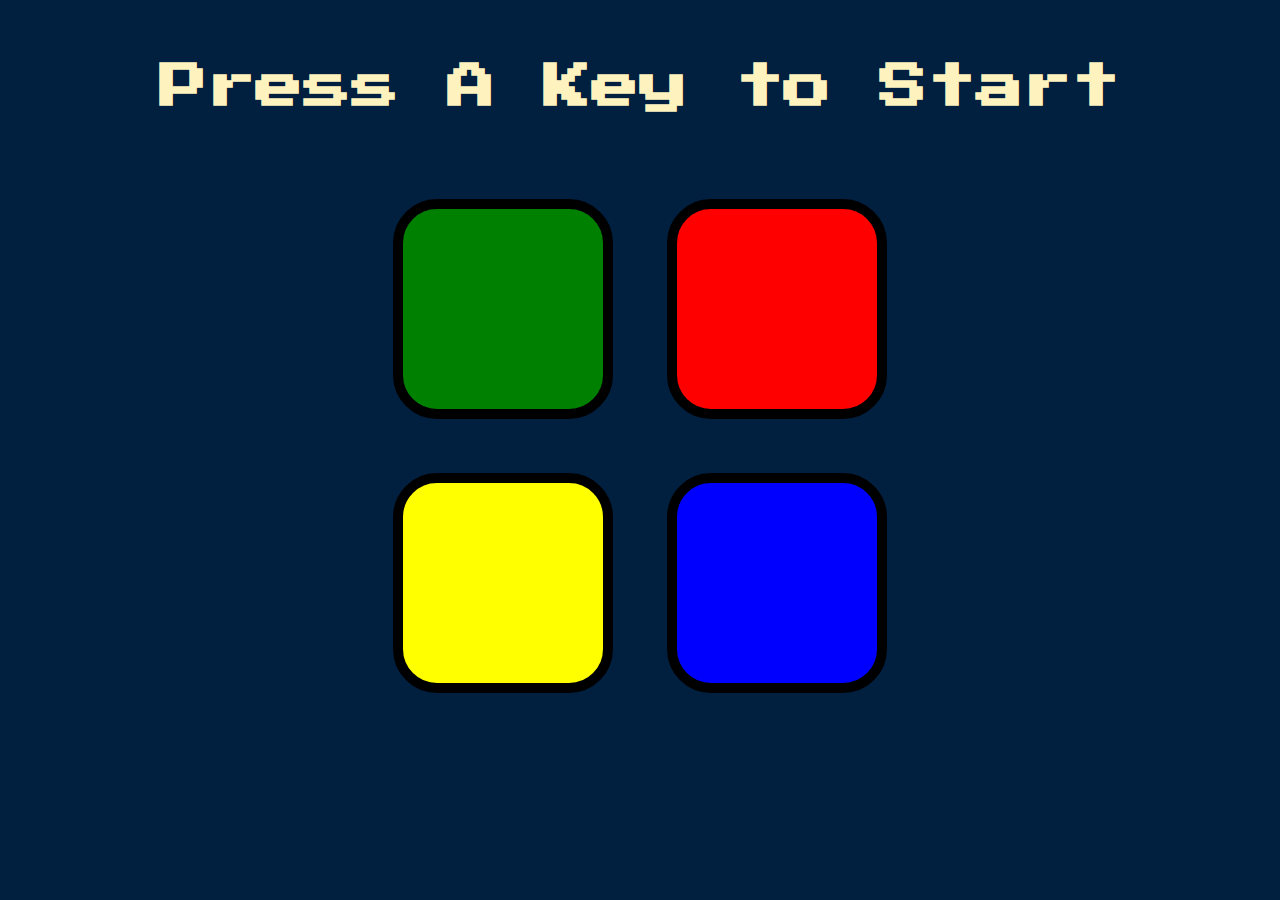
<file: index.html>
<!DOCTYPE html>
<html lang="en" dir="ltr">

<head>
  <meta charset="utf-8">
  <title>Simon</title>
  <link rel="stylesheet" href="styles.css">
  <link href="https://fonts.googleapis.com/css?family=Press+Start+2P" rel="stylesheet">
</head>

<body>
  <h1 id="level-title">Press A Key to Start</h1>
  <div class="container">
    <div lass="row">

      <div type="btn" id="green" class="btn green">

      </div>

      <div type="btn" id="red" class="btn red">

      </div>
    </div>

    <div class="row">

      <div type="btn" id="yellow" class="btn yellow">

      </div>
      <div type="btn" id="blue" class="btn blue">

      </div>

    </div>

  </div>

  <script src="https://ajax.googleapis.com/ajax/libs/jquery/3.4.1/jquery.min.js"></script>
<script src="game.js" charset="utf-8"></script>


</body>

</html>
</file>
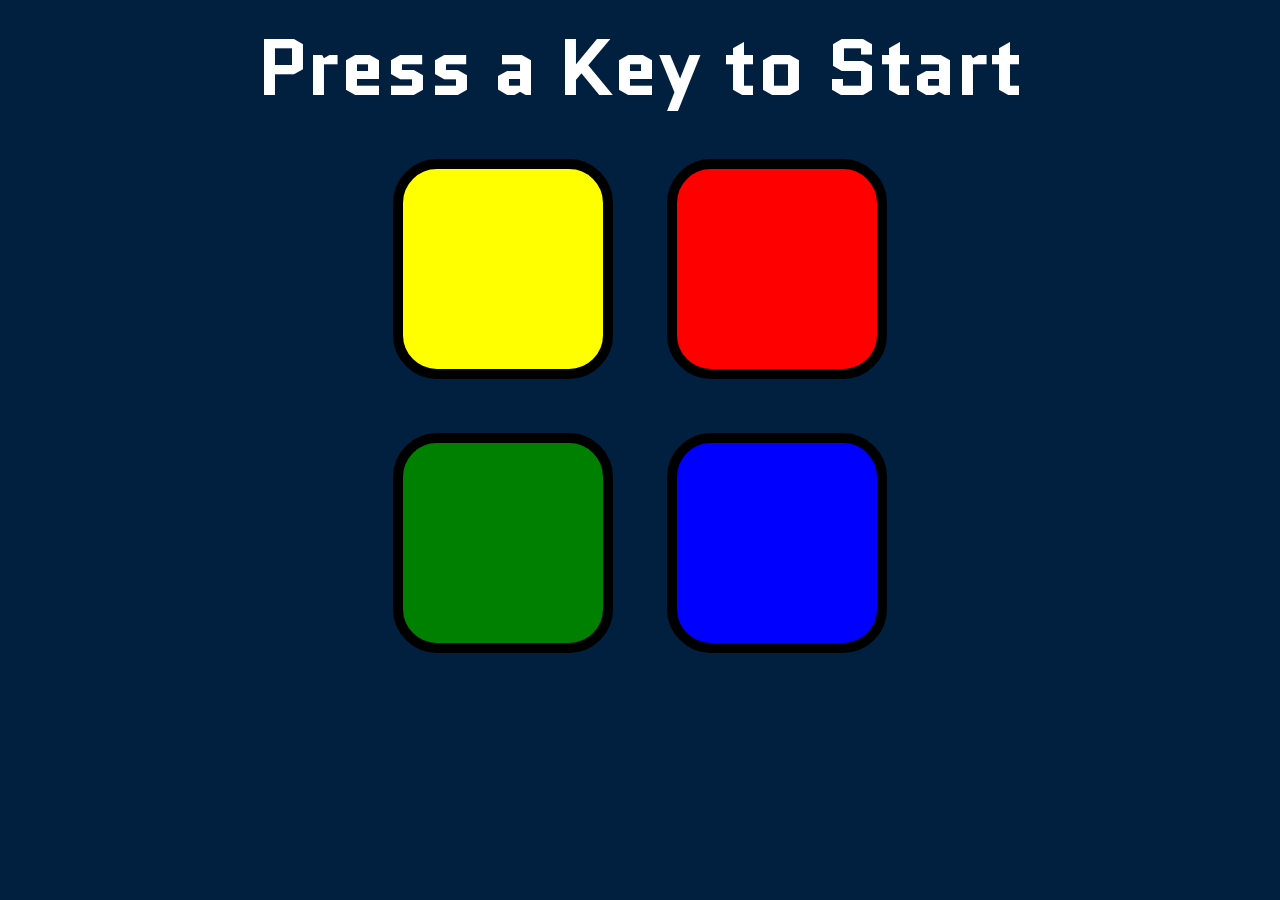
<file: indexprac.html>
<!DOCTYPE html>
<html lang="en" dir="ltr">
  <head>
    <meta charset="utf-8">
    <title>Simon</title>
    <link rel="stylesheet" href="styleprac.css">
    <link href="https://fonts.googleapis.com/css?family=Monoton|Quantico&display=swap" rel="stylesheet">
  </head>
  <body>
    <h1 id="heading">Press a Key to Start</h1>
    <div class="container">
      <div class="row">
        <div id="yellow" class="button yellow" type="button" name="button"></div>
        <div id="red"class="button red" type="button" name="button"></div>
        </div>


        <div class="row">
      <div id="green" class="button green" type="button" name="button"></div>
      <div id="blue" class="button blue" type="button" name="button"></div>
        </div>
      </div>
      <script src="https://ajax.googleapis.com/ajax/libs/jquery/3.4.1/jquery.min.js"></script>

      <script src="gameprac.js" charset="utf-8"></script>
  </body>
</html>
</file>
<file: styles.css>
body {
  text-align: center;
  background-color: #011F3F;
}

#level-title {
  font-family: 'Press Start 2P', cursive;
  font-size: 3rem;
  margin:  5%;
  color: #FEF2BF;
}

.container {
  display: block;
  width: 50%;
  margin: auto;

}

.btn {
  margin: 25px;
  display: inline-block;
  height: 200px;
  width: 200px;
  border: 10px solid black;
  border-radius: 20%;
}

.game-over {
  background-color: red;
  opacity: 0.8;
}

.red {
  background-color: red;
}

.green {
  background-color: green;
}

.blue {
  background-color: blue;
}

.yellow {
  background-color: yellow;
}

.pressed {
  box-shadow: 0 0 20px white;
  background-color: grey;
}
</file>
<file: styleprac.css>
body {
  text-align: center;
  background-color: #011F3F;
}

#heading{
  font-family: 'Quantico',cursive;
    font-size: 5rem;
      color: white;
      margin:10px;
}
.container {
  display: block;
  width: 50%;
  margin: auto;
}
  .button {
    margin: 25px;
    display: inline-block;
    height: 200px;
    width: 200px;
    border: 10px solid black;
    border-radius: 20%;
  }

  .red {
    background-color: red;
  }

  .green {
    background-color: green;
  }

  .blue {
    background-color: blue;
  }

  .yellow {
    background-color: yellow;
  }
</file>
